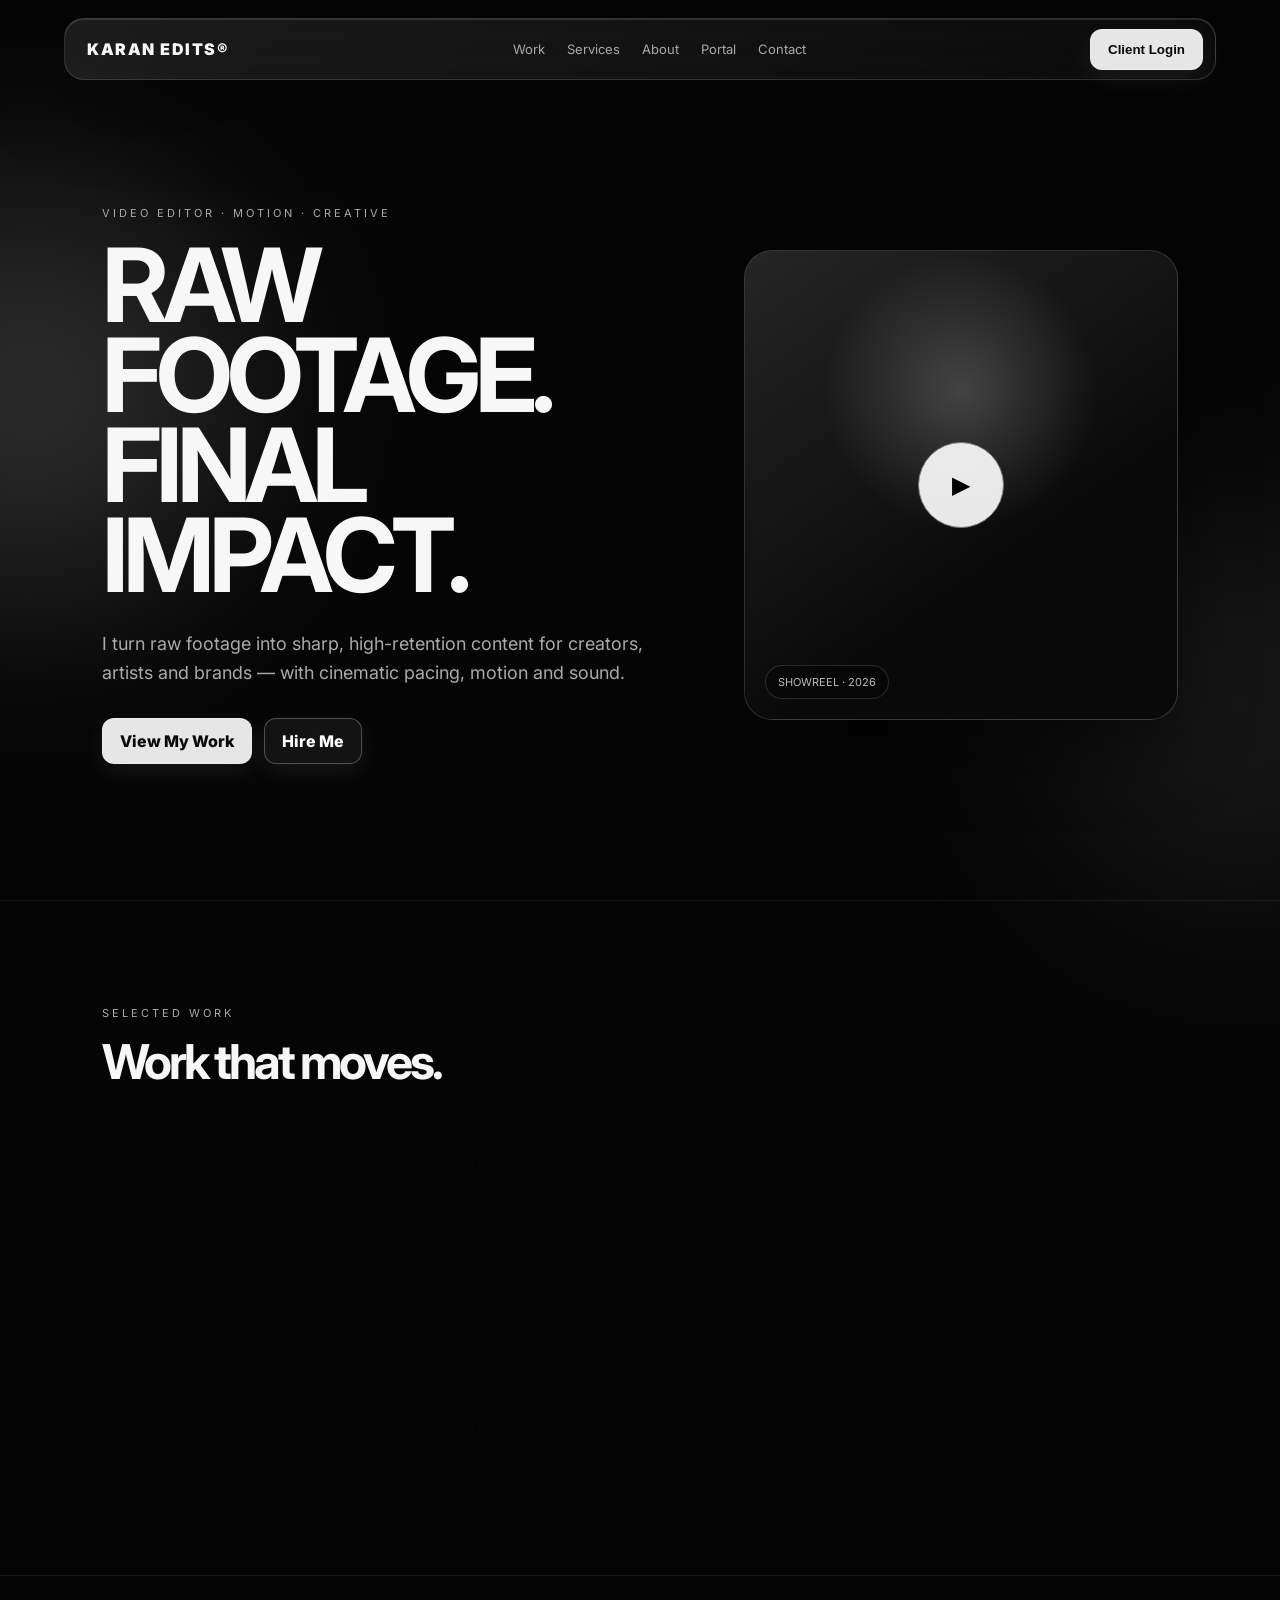
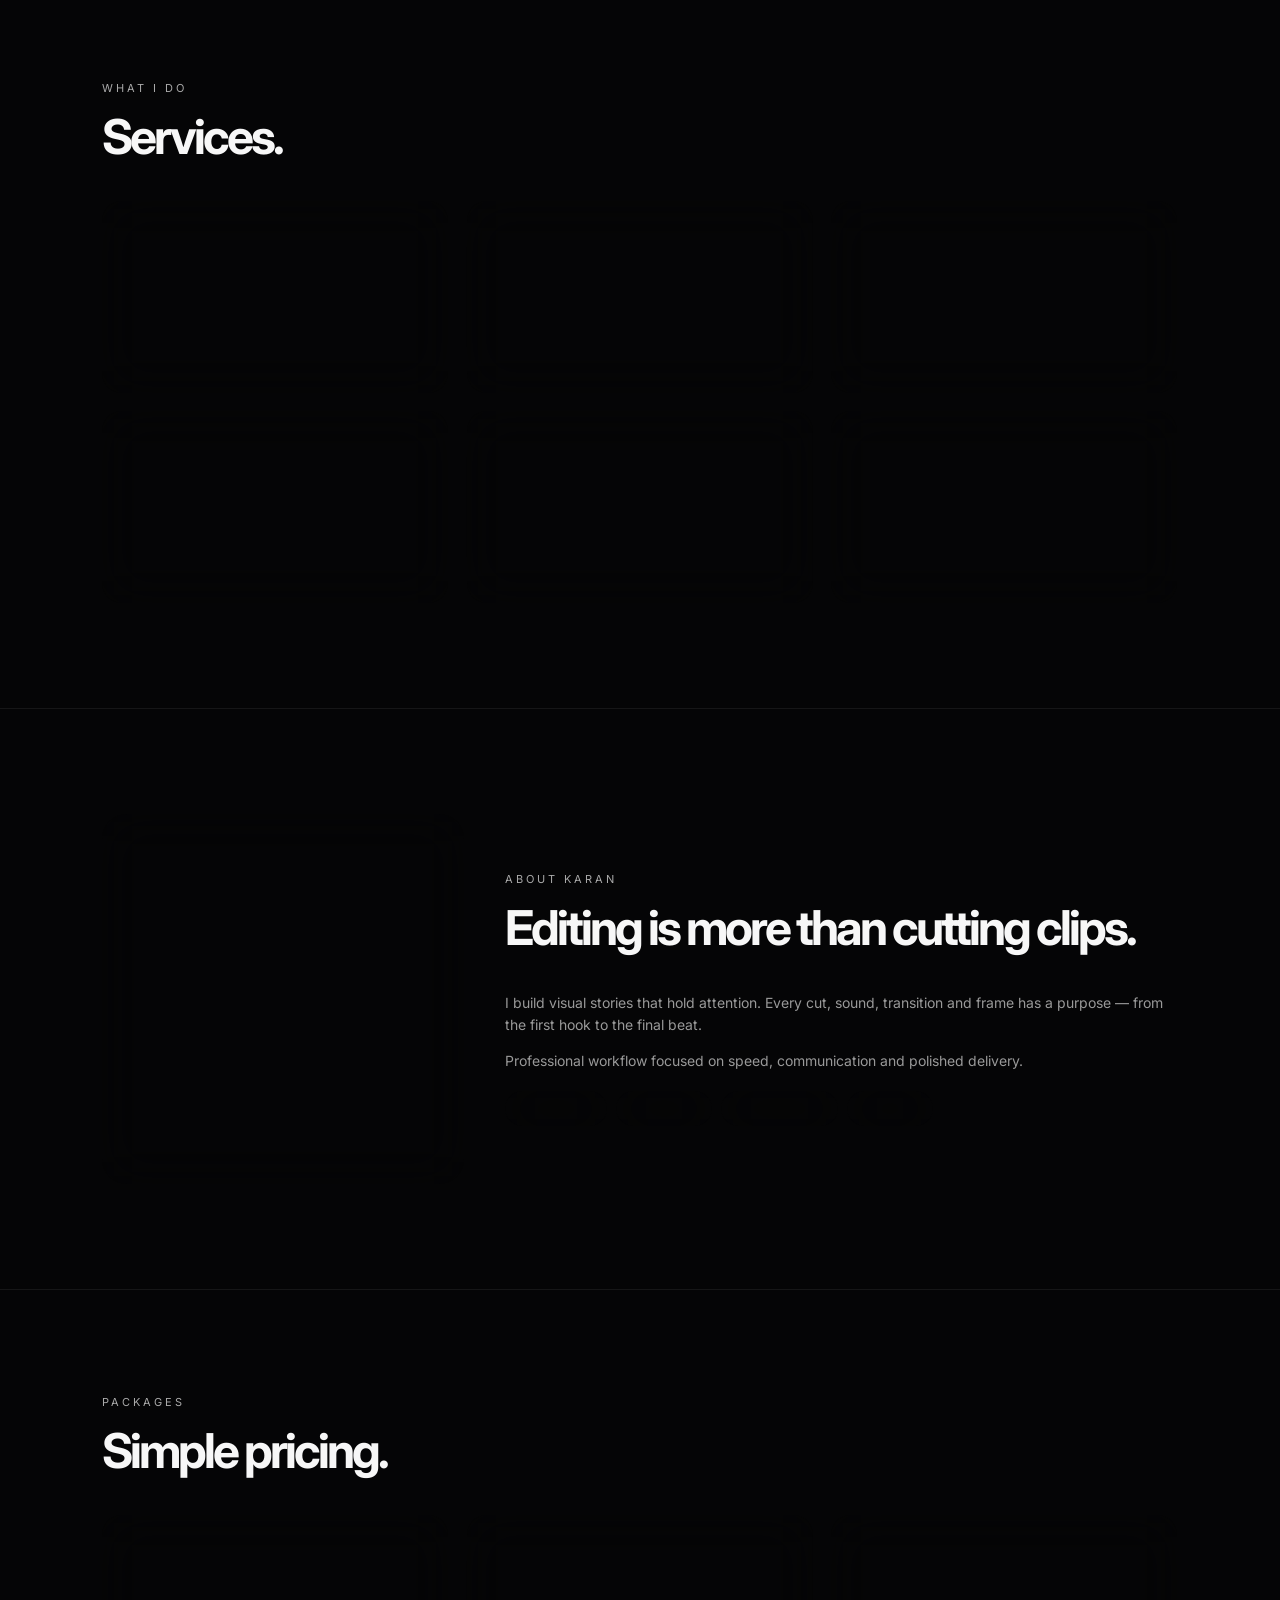
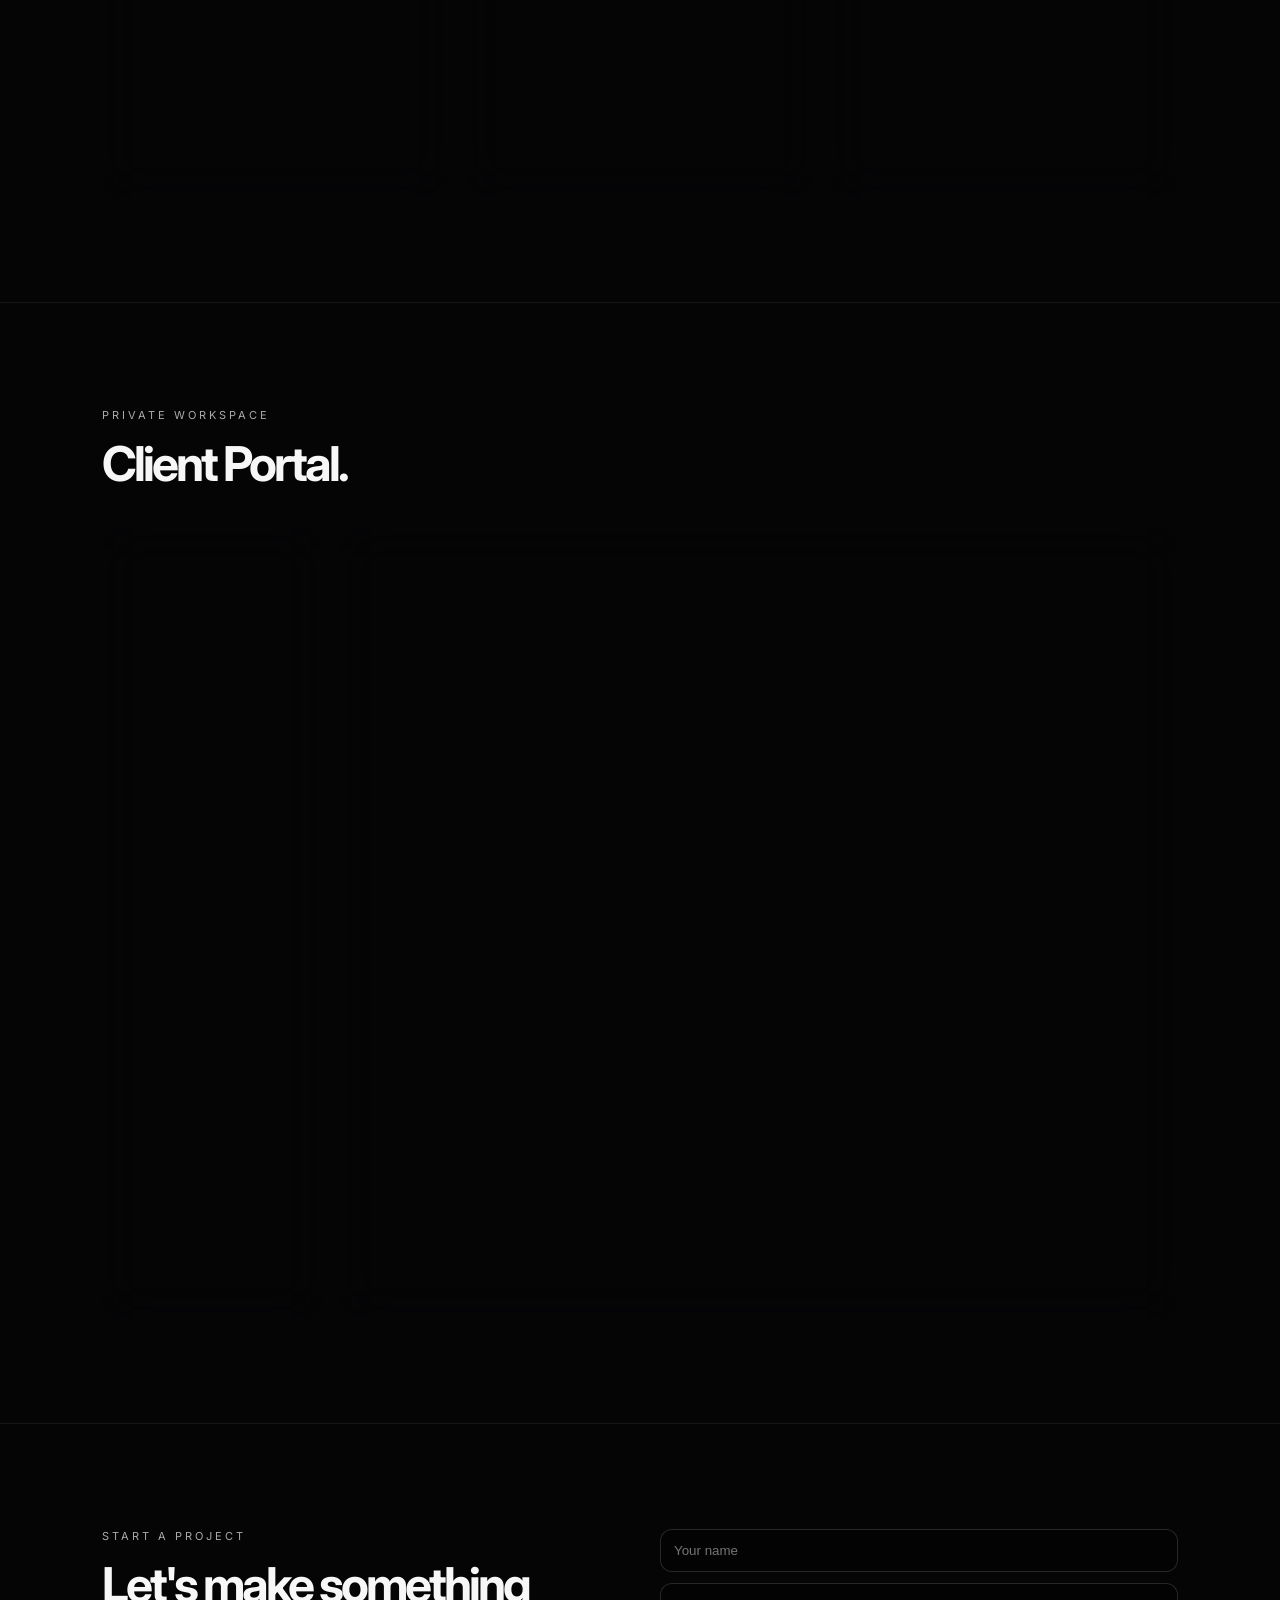
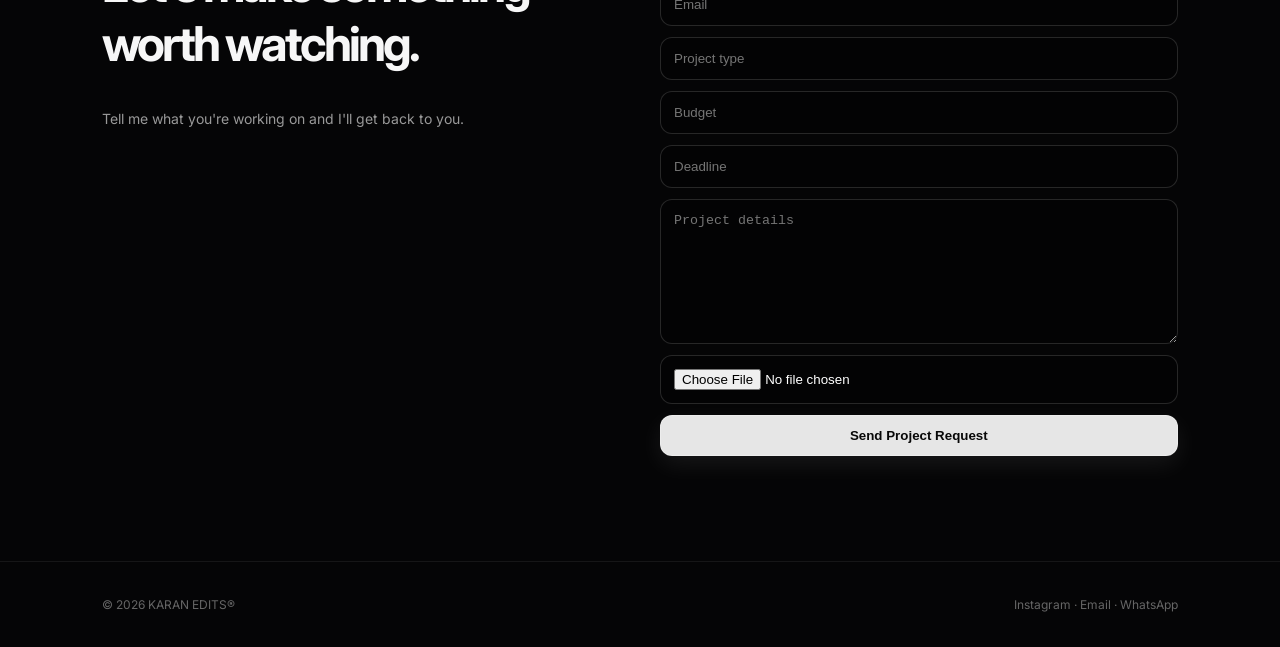
<file: index.html>
<!DOCTYPE html>
<html lang="en">
<head>
<meta charset="UTF-8">
<meta name="viewport" content="width=device-width, initial-scale=1.0">
<meta name="description" content="KARAN EDITS® — Premium video editing studio and client portal">
<title>KARAN EDITS® — Premium Editing Studio</title>
<link rel="stylesheet" href="style.css">
</head>
<body>
<nav class="nav glass"><div class="logo">KARAN EDITS®</div><div class="links"><a href="#work">Work</a><a href="#services">Services</a><a href="#about">About</a><a href="#portal">Portal</a><a href="#contact">Contact</a></div><button class="btn" onclick="openModal()">Client Login</button></nav>

<section class="hero">
<div><div class="eyebrow">Video Editor · Motion · Creative</div><h1>RAW FOOTAGE.<br>FINAL IMPACT.</h1><p>I turn raw footage into sharp, high-retention content for creators, artists and brands — with cinematic pacing, motion and sound.</p><div class="actions"><a class="btn" href="#work">View My Work</a><a class="btn ghost" href="#contact">Hire Me</a></div></div>
<div class="reel glass"><button class="play" onclick="alert('Connect your showreel video here.')">▶</button><span>SHOWREEL · 2026</span></div>
</section>

<section class="section" id="work"><div class="eyebrow">Selected work</div><h2>Work that moves.</h2><div class="grid">
<div class="card glass"><div class="thumb">MUSIC VIDEO · CINEMATIC</div><h3>Artist Visual</h3><p class="muted">Color, pacing, transitions & sound design.</p></div>
<div class="card glass"><div class="thumb">SHORT FORM · REELS</div><h3>High Retention Reels</h3><p class="muted">Fast cuts, captions and motion built for social.</p></div>
<div class="card glass"><div class="thumb">YOUTUBE · LONG FORM</div><h3>Creator Series</h3><p class="muted">Story-driven edits with clean visual rhythm.</p></div>
</div></section>

<section class="section services" id="services"><div class="eyebrow">What I do</div><h2>Services.</h2><div class="grid">
<div class="card glass"><div class="icon">◈</div><h3>Short-Form Editing</h3><p class="muted">Reels, Shorts, hooks, captions and retention-focused pacing.</p></div>
<div class="card glass"><div class="icon">▣</div><h3>Long-Form Editing</h3><p class="muted">YouTube, podcasts, interviews and storytelling edits.</p></div>
<div class="card glass"><div class="icon">✦</div><h3>Music Video Editing</h3><p class="muted">Rhythm-led cuts, cinematic treatment and visual identity.</p></div>
<div class="card glass"><div class="icon">◇</div><h3>Motion Graphics</h3><p class="muted">Titles, typography, transitions and custom animation.</p></div>
<div class="card glass"><div class="icon">◌</div><h3>Color Grading</h3><p class="muted">Clean, cinematic and mood-driven color finishing.</p></div>
<div class="card glass"><div class="icon">⌁</div><h3>Sound Design</h3><p class="muted">SFX, music balancing and immersive audio polish.</p></div>
</div></section>

<section class="section" id="about"><div class="about"><div class="profile glass"><b>YOUR PROFILE PHOTO</b></div><div><div class="eyebrow">About KARAN</div><h2>Editing is more than cutting clips.</h2><p class="muted">I build visual stories that hold attention. Every cut, sound, transition and frame has a purpose — from the first hook to the final beat.</p><p class="muted">Professional workflow focused on speed, communication and polished delivery.</p><div class="tools"><span class="tool glass">Premiere Pro</span><span class="tool glass">After Effects</span><span class="tool glass">DaVinci Resolve</span><span class="tool glass">Photoshop</span></div></div></div></section>

<section class="section pricing"><div class="eyebrow">Packages</div><h2>Simple pricing.</h2><div class="grid">
<div class="card glass"><h3>Short Form</h3><div class="price">Custom</div><ul class="list"><li>✓ Reels / Shorts</li><li>✓ Captions & hooks</li><li>✓ Motion elements</li></ul><br><a class="btn" href="#contact">Get Started</a></div>
<div class="card glass"><h3>YouTube</h3><div class="price">Custom</div><ul class="list"><li>✓ Long-form edit</li><li>✓ Sound & color</li><li>✓ Thumbnail-ready frames</li></ul><br><a class="btn" href="#contact">Get Started</a></div>
<div class="card glass"><h3>Premium</h3><div class="price">Custom</div><ul class="list"><li>✓ Creative direction</li><li>✓ Motion graphics</li><li>✓ Priority workflow</li></ul><br><a class="btn" href="#contact">Get Started</a></div>
</div></section>

<section class="section" id="portal"><div class="eyebrow">Private workspace</div><h2>Client Portal.</h2><div class="portal"><aside class="sidebar glass"><button class="active">Overview</button><button>Projects</button><button>Messages</button><button>Files</button><button>Revisions</button><button>Payments</button><button>Notifications</button><button>Profile</button></aside>
<div class="dash glass"><div class="stats"><div class="stat glass"><small>Active Projects</small><strong>3</strong></div><div class="stat glass"><small>Awaiting Review</small><strong>1</strong></div><div class="stat glass"><small>Files</small><strong>18</strong></div><div class="stat glass"><small>Next Deadline</small><strong>2d</strong></div></div>
<h3>Projects</h3><div class="project glass"><span><b>Artist Reel Pack</b><br><small class="muted">V2 · 6 reels · ₹8,000</small></span><span class="pill">IN EDITING</span></div><div class="project glass"><span><b>YouTube Episode #14</b><br><small class="muted">V1 · 12:40 · ₹6,000</small></span><span class="pill">CLIENT REVIEW</span></div>
<h3 style="margin-top:28px">Messages & Files</h3><div class="chat"><div><div class="messages glass" id="messages"><div class="msg">Hey! I uploaded the raw footage for the new reel.</div><div class="msg mine">Perfect. I'll start editing today.</div><div class="msg">Can you make the first 3 seconds more punchy?</div></div><div class="composer"><input id="chatInput" placeholder="Write a message…"><button class="btn" onclick="sendMsg()">Send</button></div></div><div class="files glass"><b>Recent Files</b><div class="file">📹 Raw_Footage.zip</div><div class="file">🎵 Track_Final.wav</div><div class="file">🎬 Reel_V2.mp4</div><div class="file">🖼️ Reference.jpg</div><button class="btn ghost" style="margin-top:12px;width:100%" onclick="alert('File upload connected in the full backend.')">Upload File</button></div></div></div></div></section>

<section class="section" id="contact"><div class="contact"><div><div class="eyebrow">Start a project</div><h2>Let's make something worth watching.</h2><p class="muted">Tell me what you're working on and I'll get back to you.</p></div><form class="form" onsubmit="event.preventDefault();alert('Project request submitted! Connect this form to your backend/email service.');"><input placeholder="Your name" required><input type="email" placeholder="Email" required><input placeholder="Project type"><input placeholder="Budget"><input placeholder="Deadline"><textarea placeholder="Project details"></textarea><input type="file"><button class="btn">Send Project Request</button></form></div></section>
<footer class="footer"><span>© 2026 KARAN EDITS®</span><span>Instagram · Email · WhatsApp</span></footer>

<div class="modal" id="modal"><div class="modalbox glass"><button class="close" onclick="closeModal()">×</button><div class="eyebrow">Secure area</div><h2>Client Login</h2><form class="form" onsubmit="event.preventDefault();closeModal();document.getElementById('portal').scrollIntoView();"><input type="email" placeholder="Email" required><input type="password" placeholder="Password" required><label style="color:#999;font-size:12px"><input type="checkbox" style="width:auto"> Remember me</label><button class="btn">Login</button><button type="button" class="btn ghost" onclick="alert('Password reset link would be sent here.')">Forgot password?</button></form></div></div>
<script src="script.js"></script>
</body>
</html>
</file>
<file: style.css>
@import url('https://fonts.googleapis.com/css2?family=Inter:wght@400;500;600;700;800;900&display=swap');
:root{--bg:#050506;--glass:rgba(255,255,255,.065);--glass2:rgba(255,255,255,.095);--line:rgba(255,255,255,.14);--text:#f7f7f7;--muted:#999;--shadow:0 24px 80px rgba(0,0,0,.45)}
*{box-sizing:border-box}html{scroll-behavior:smooth}body{margin:0;background:var(--bg);color:var(--text);font-family:Inter,Arial,sans-serif;overflow-x:hidden}
body:before,body:after{content:"";position:fixed;width:420px;height:420px;border-radius:50%;filter:blur(110px);opacity:.16;pointer-events:none;z-index:-1}body:before{background:#fff;left:-180px;top:180px}body:after{background:#777;right:-170px;top:55vh}
a{text-decoration:none;color:inherit}.glass{background:linear-gradient(135deg,rgba(255,255,255,.095),rgba(255,255,255,.025));border:1px solid var(--line);box-shadow:var(--shadow),inset 0 1px 0 rgba(255,255,255,.12);backdrop-filter:blur(24px);-webkit-backdrop-filter:blur(24px)}
.nav{position:fixed;z-index:20;top:18px;left:5%;right:5%;height:62px;border-radius:20px;display:flex;align-items:center;justify-content:space-between;padding:0 12px 0 22px}.logo{font-weight:900;letter-spacing:1.5px}.links{display:flex;gap:22px;color:#aaa;font-size:13px}.links a:hover{color:#fff}.btn{border:1px solid rgba(255,255,255,.25);background:rgba(255,255,255,.9);color:#080808;padding:12px 17px;border-radius:12px;font-weight:800;cursor:pointer;box-shadow:0 8px 25px rgba(255,255,255,.08)}.btn:hover{transform:translateY(-2px)}.ghost{background:rgba(255,255,255,.06);color:#fff}
.hero{min-height:100vh;padding:150px 8% 80px;display:grid;grid-template-columns:1.15fr .85fr;gap:55px;align-items:center}.eyebrow{text-transform:uppercase;letter-spacing:3px;color:#aaa;font-size:11px}.hero h1{font-size:clamp(55px,8vw,112px);line-height:.88;letter-spacing:-6px;margin:20px 0 28px}.hero p{font-size:18px;line-height:1.65;color:#aaa;max-width:650px}.actions{display:flex;gap:12px;margin-top:30px}.reel{height:470px;border-radius:28px;position:relative;display:flex;align-items:center;justify-content:center;overflow:hidden}.reel:before{content:"";position:absolute;inset:0;background:radial-gradient(circle at 50% 30%,rgba(255,255,255,.2),transparent 35%),linear-gradient(145deg,#252525,#090909 65%)}.reel:after{content:"";position:absolute;inset:0;background:linear-gradient(110deg,transparent 20%,rgba(255,255,255,.12) 48%,transparent 55%);transform:translateX(-100%);animation:shine 5s infinite}.play{position:relative;z-index:2;width:86px;height:86px;border-radius:50%;border:1px solid #777;background:rgba(255,255,255,.9);font-size:24px;cursor:pointer}.reel span{position:absolute;bottom:20px;left:20px;z-index:3;padding:9px 12px;border-radius:20px;background:rgba(0,0,0,.3);border:1px solid var(--line);font-size:11px;color:#bbb}@keyframes shine{50%,100%{transform:translateX(100%)}}
.section{padding:105px 8%;border-top:1px solid rgba(255,255,255,.07)}.section h2{font-size:48px;letter-spacing:-3px;margin:12px 0 35px}.grid{display:grid;grid-template-columns:repeat(3,1fr);gap:18px}.card{border-radius:20px;padding:22px;transition:.25s}.card:hover{transform:translateY(-6px);background:var(--glass2)}.thumb{height:205px;border-radius:15px;margin-bottom:20px;display:flex;align-items:flex-end;padding:15px;background:linear-gradient(145deg,#2b2b2b,#0b0b0b);border:1px solid rgba(255,255,255,.1);color:#aaa;font-size:11px;letter-spacing:2px}.card h3{margin:0 0 8px}.muted{color:var(--muted);line-height:1.55;font-size:14px}
.services .card{min-height:185px}.icon{font-size:25px;margin-bottom:22px}.pricing .card{min-height:270px}.price{font-size:34px;font-weight:800;margin:18px 0}.list{padding:0;margin:0;list-style:none;color:#aaa;line-height:2}
.about{display:grid;grid-template-columns:.7fr 1.3fr;gap:40px;align-items:center}.profile{height:370px;border-radius:25px;display:flex;align-items:center;justify-content:center;background:radial-gradient(circle,#303030,#0a0a0a)}.profile b{font-size:13px;color:#aaa}.tools{display:flex;flex-wrap:wrap;gap:9px;margin-top:20px}.tool{padding:9px 12px;border-radius:30px;color:#bbb;font-size:12px}
.portal{display:grid;grid-template-columns:220px 1fr;gap:18px}.sidebar,.dash{border-radius:20px}.sidebar{padding:14px}.sidebar button{display:block;width:100%;padding:13px;text-align:left;background:transparent;border:0;color:#999;border-radius:11px;cursor:pointer}.sidebar button.active,.sidebar button:hover{background:rgba(255,255,255,.08);color:#fff}.dash{padding:25px}.stats{display:grid;grid-template-columns:repeat(4,1fr);gap:12px}.stat{padding:17px;border-radius:15px}.stat small{color:#888}.stat strong{display:block;font-size:28px;margin-top:8px}.project{display:flex;justify-content:space-between;align-items:center;margin-top:12px;padding:17px;border-radius:14px}.pill{font-size:10px;letter-spacing:1px;padding:7px 9px;border-radius:30px;background:rgba(255,255,255,.08);color:#bbb}
.chat{display:grid;grid-template-columns:1fr 260px;gap:15px;margin-top:15px}.messages{height:290px;overflow:auto;padding:15px;border-radius:15px}.msg{max-width:75%;padding:11px 13px;border-radius:13px;background:rgba(255,255,255,.07);margin:8px 0;color:#ddd;font-size:13px}.mine{margin-left:auto;background:rgba(255,255,255,.9);color:#111}.composer{display:flex;gap:8px;margin-top:9px}.composer input,.form input,.form textarea,.select{width:100%;background:rgba(0,0,0,.25);border:1px solid var(--line);color:#fff;border-radius:12px;padding:13px;outline:none}.composer input{flex:1}.files{padding:15px;border-radius:15px}.file{padding:12px 0;border-bottom:1px solid rgba(255,255,255,.08);font-size:12px;color:#aaa}
.contact{display:grid;grid-template-columns:1fr 1fr;gap:40px}.form{display:grid;gap:11px}.form textarea{min-height:145px;resize:vertical}.footer{padding:35px 8%;display:flex;justify-content:space-between;color:#666;border-top:1px solid rgba(255,255,255,.07);font-size:12px}
.modal{display:none;position:fixed;inset:0;z-index:50;background:rgba(0,0,0,.7);align-items:center;justify-content:center;padding:20px}.modal.show{display:flex}.modalbox{width:min(460px,100%);padding:30px;border-radius:24px}.close{float:right;background:none;border:0;color:#aaa;font-size:22px;cursor:pointer}
@media(max-width:850px){.links{display:none}.hero{grid-template-columns:1fr;padding-top:130px}.hero h1{letter-spacing:-3px}.grid,.contact,.about{grid-template-columns:1fr}.portal,.chat{grid-template-columns:1fr}.stats{grid-template-columns:repeat(2,1fr)}.reel{height:350px}}
</file>
